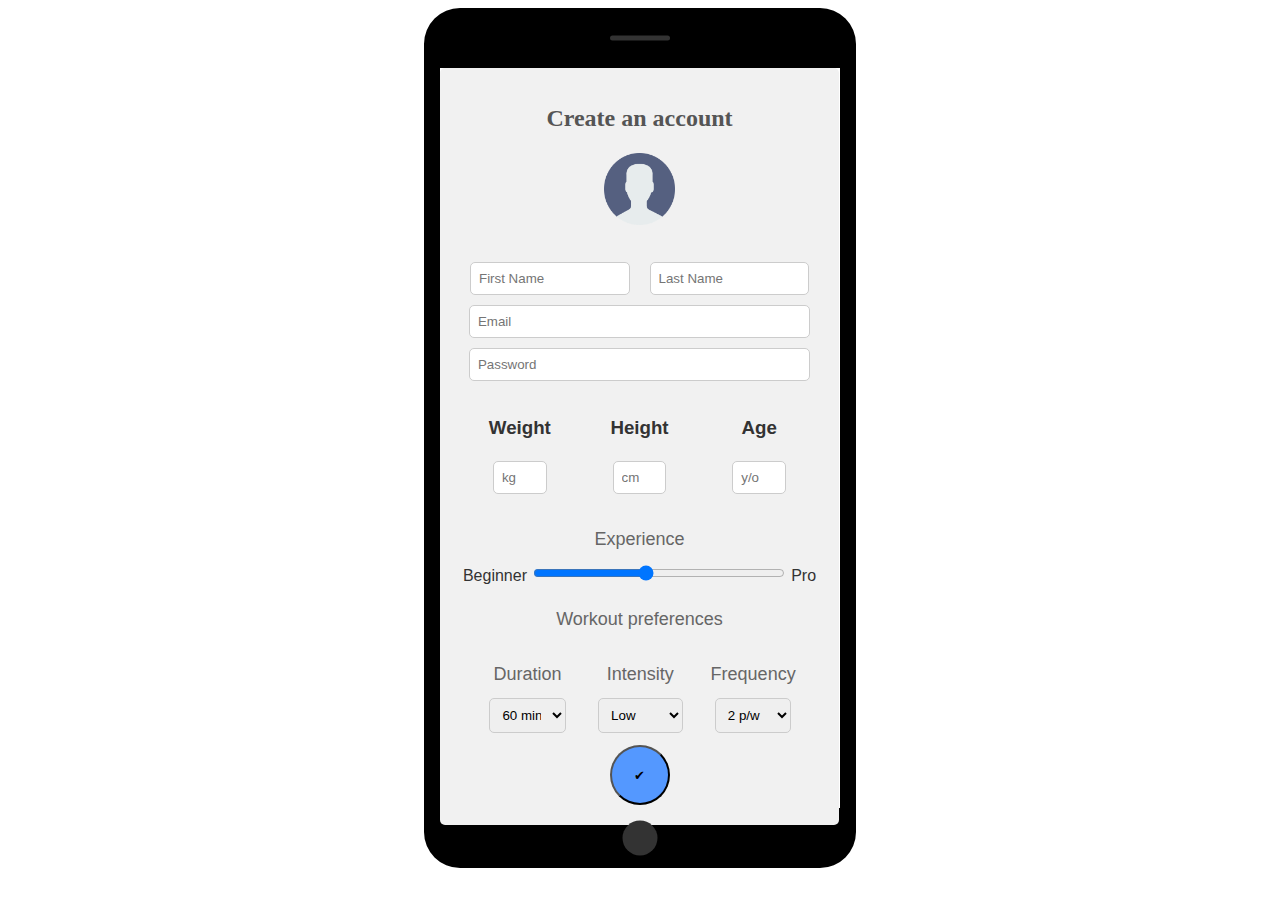
<file: index.html>
<!DOCTYPE html>
<html lang="en">
<head>
    <meta charset="UTF-8">
    <meta http-equiv="X-UA-Compatible" content="IE=edge">
    <meta name="viewport" content="width=device-width, initial-scale=1.0">
    <link rel="stylesheet" href="css/phone.css">
    <link rel="stylesheet" href="css/loginstyle.css">
    <title>Document</title>
</head>
<body>

    <div class="smartphone">
        <div class="content">
            <div class="container">
                <h1>Create an account</h1>
                <img id="user-img" src="images/user.png" alt="user">
                
                <div class="name-inputs">
                  <input type="text" placeholder="First Name">
                  <input type="text" placeholder="Last Name">
                </div>
                
                <div class="user-password-inputs">
                    <input type="email" placeholder="Email">
                    <input type="password" placeholder="Password">
                </div>
                
                <div class="measurements">
                    <div>
                        <h3>Weight</h3>
                        <input type="text" placeholder="kg">
                    </div>
                    <div>
                        <h3>Height</h3>
                        <input type="text" placeholder="cm">
                    </div>
                    <div>
                        <h3>Age</h3>
                        <input type="text" placeholder="y/o">
                    </div>
                </div>
                
                <p>Experience</p>

                <div class="range-div">
                    <label for="range-left">Beginner</label>
                    <input type="range" min="1" max="10" value="5" step="1">
                    <label for="range-right">Pro</label>
                </div>

                <p>Workout preferences</p>
                
                <div class="dropdowns">
                    <div class="dropdown-divs">
                        <p>Duration</p>
                        <select>
                            <option>60 min</option>
                            <option>90 min</option>
                            <option>120 min</option>
                          </select>
                    </div>
                    <div class="dropdown-divs">
                        <p>Intensity</p>
                        <select>
                            <option>Low</option>
                            <option>Moderate</option>
                            <option>High</option>
                          </select>
                    </div>
                    <div class="dropdown-divs">
                        <p>Frequency</p>
                        <select>
                            <option>2 p/w</option>
                            <option>3 p/w</option>
                            <option>4 p/w</option>
                            <option>5 p/w</option>
                          </select>
                    </div>
                </div>

                <button type="submit" onclick="window.location.href='main.html'">✔</button>
              </div>
        </div>
      </div>
    
</body>
</html>
</file>
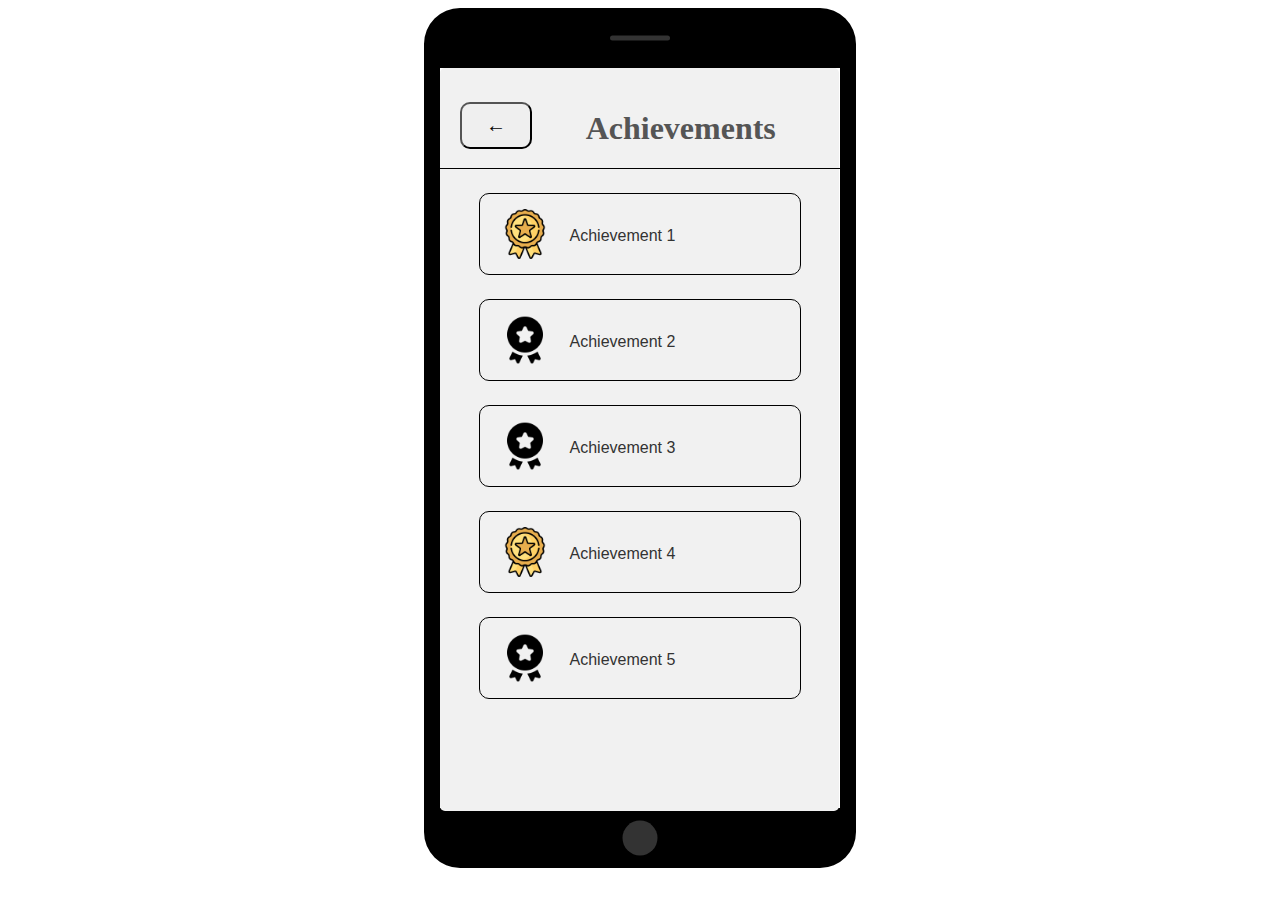
<file: achievements.html>
<!DOCTYPE html>
<html lang="en">
<head>
    <meta charset="UTF-8">
    <meta http-equiv="X-UA-Compatible" content="IE=edge">
    <meta name="viewport" content="width=device-width, initial-scale=1.0">
    <link rel="stylesheet" href="css/phone.css">
    <link rel="stylesheet" href="css/achievements.css">
    <title>Achievements</title>
</head>
<body>
    <div class="smartphone">
        <div class="content">
            <div class="container">
                <div class="header">
                    <button onclick="window.location.href='main.html'">←</button>
                    <h1>Achievements</h1>
                </div>
                <div class="line-between"></div>
                <br>

                <div>
                    <div class="achievement">
                        <img src="images/medal-gold.png" alt="Locked achievement image">
                        <div class="achievement_name">Achievement 1</div>
                    </div>
                </div>
                <br>
                <div>
                    <div class="achievement">
                        <img src="images/medal-.png" alt="Locked achievement image">
                        <div class="achievement_name">Achievement 2</div>
                    </div>
                </div>
                <br>
                <div>
                    <div class="achievement">
                        <img src="images/medal-.png" alt="Locked achievement image">
                        <div class="achievement_name">Achievement 3</div>
                    </div>
                </div>
                <br>
                <div>
                    <div class="achievement">
                        <img src="images/medal-gold.png" alt="Locked achievement image">
                        <div class="achievement_name">Achievement 4</div>
                    </div>
                </div>
                <br>
                <div>
                    <div class="achievement">
                        <img src="images/medal-.png" alt="Locked achievement image">
                        <div class="achievement_name">Achievement 5</div>
                    </div>
                </div>
            </div>
        </div>
    </div>
    <script src="main.js"></script>
</body>
</html>
</file>
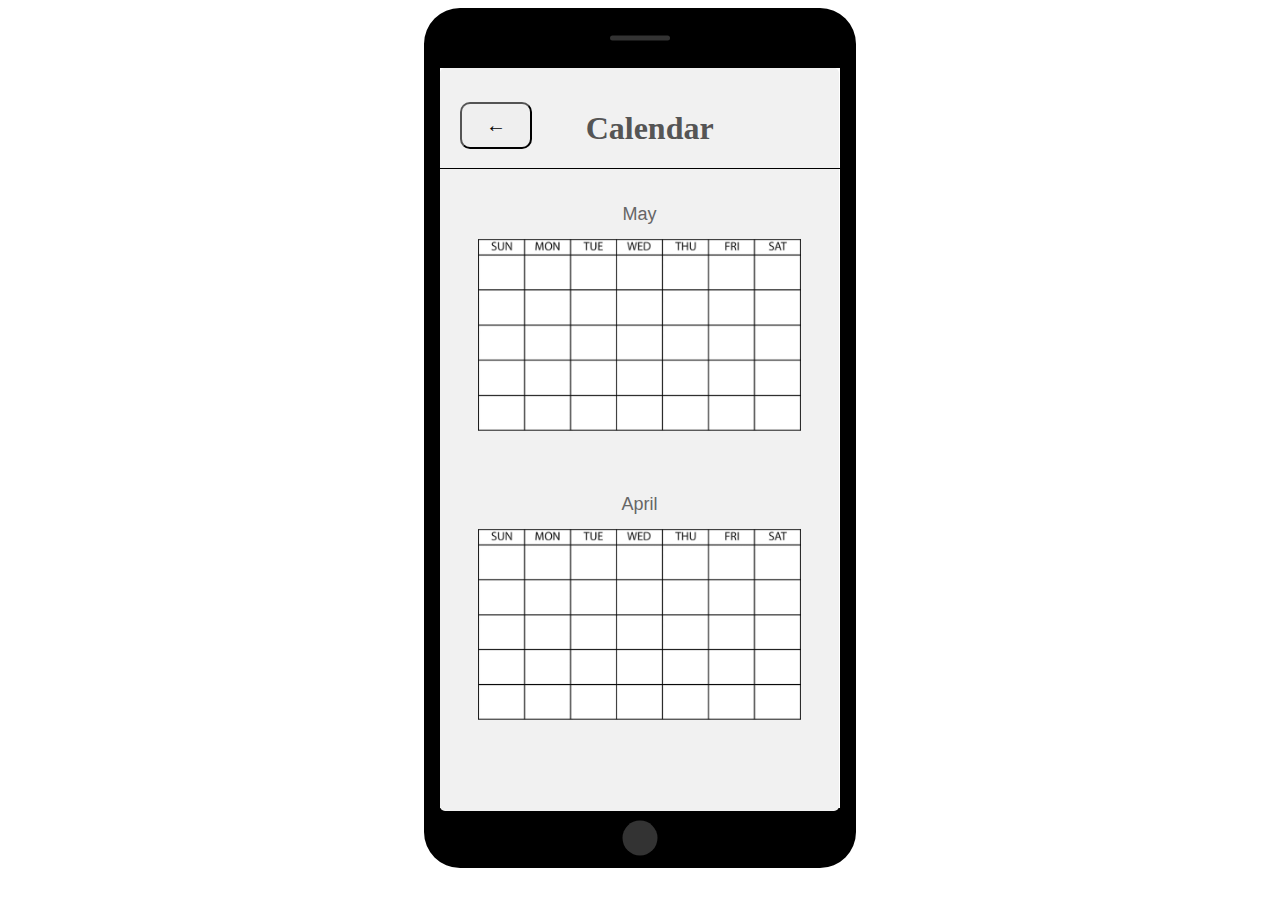
<file: calendar.html>
<!DOCTYPE html>
<html lang="en">
<head>
    <meta charset="UTF-8">
    <meta http-equiv="X-UA-Compatible" content="IE=edge">
    <meta name="viewport" content="width=device-width, initial-scale=1.0">
    <link rel="stylesheet" href="css/phone.css">
    <link rel="stylesheet" href="css/calendarstyle.css">
    <title>Calendar</title>
</head>
<body>
    <div class="smartphone">
        <div class="content">
            <div class="container">
                <div class="header">
                    <button onclick="window.location.href='main.html'">←</button>
                    <h1>Calendar</h1>
                </div>
                <div class="line-between"></div>

                <div class="calendars">
                    <p>May</p>
                    <img src="images/schedule.png" alt="calendar1">
                    <p>April</p>
                    <img src="images/schedule.png" alt="calendar2">
                </div>
            </div>
        </div>
    </div>
    
</body>
</html>
</file>
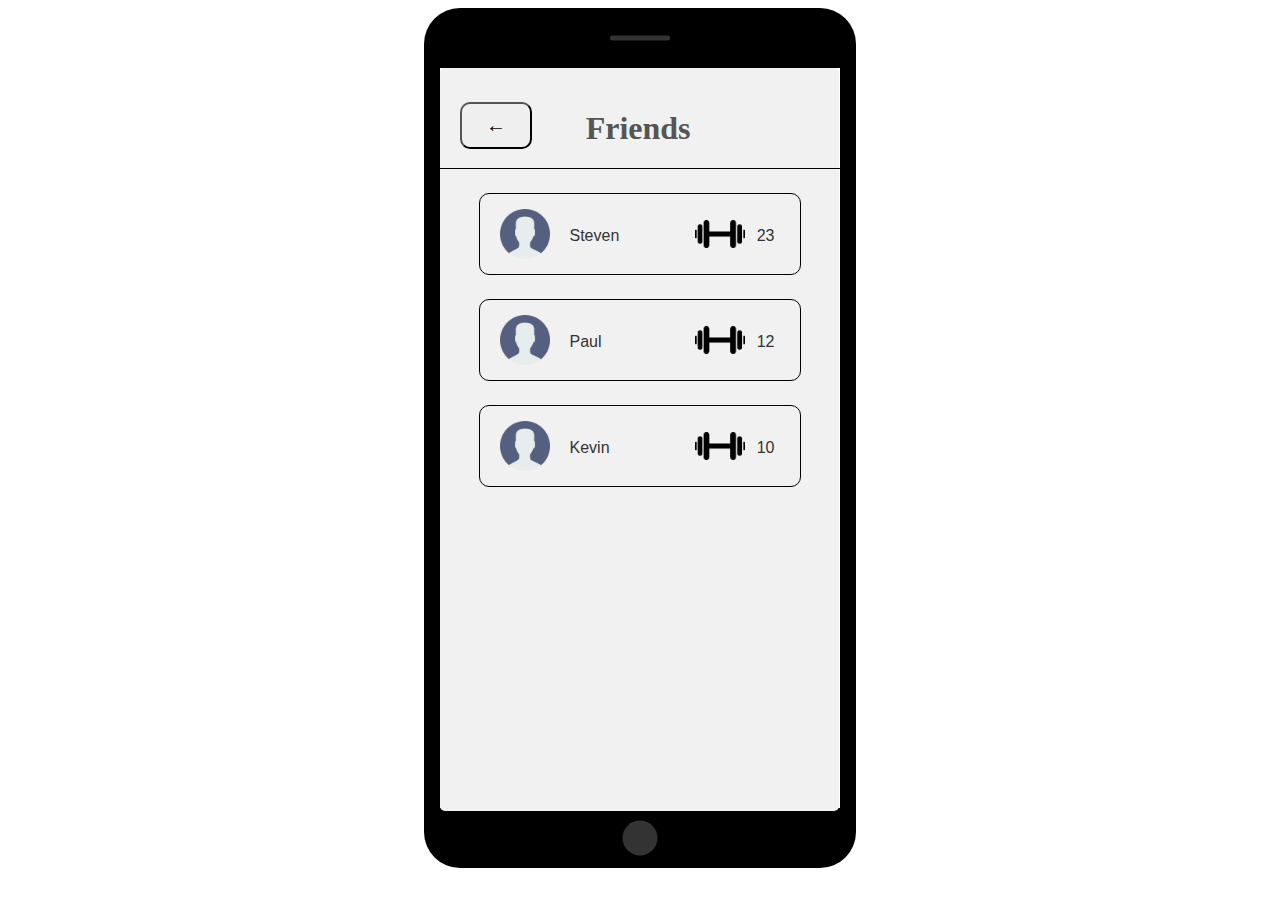
<file: friends.html>
<!DOCTYPE html>
<html lang="en">
<head>
    <meta charset="UTF-8">
    <meta http-equiv="X-UA-Compatible" content="IE=edge">
    <meta name="viewport" content="width=device-width, initial-scale=1.0">
    <link rel="stylesheet" href="css/phone.css">
    <link rel="stylesheet" href="css/friends.css">
    <title>Friends</title>
</head>
<body>
    <div class="smartphone">
        <div class="content">
            <div class="container">
                <div class="header">
                    <button onclick="window.location.href='main.html'">←</button>
                    <h1>Friends</h1>
                </div>
                <div class="line-between"></div>
                <br>

                <div class="friends_list">
                    <div class="friend">
                        <img src="images/user.png" alt="Profile picture">
                        <div class="friend_name">Steven</div>
                        <img class="streak_img" src = "images/dumbbell.png" alt="Streak picture">
                        <div class="streak_number">23</div>
                    </div>
                </div>
                <br>
                <div class="friends_list">
                    <div class="friend">
                        <img src="images/user.png" alt="Profile picture">
                        <div class="friend_name">Paul</div>
                        <img class="streak_img" src = "images/dumbbell.png" alt="Streak picture">
                        <div class="streak_number">12</div>
                    </div>
                </div>
                <br>
                <div class="friends_list">
                    <div class="friend">
                        <img src="images/user.png" alt="Profile picture">
                        <div class="friend_name">Kevin</div>
                        <img class="streak_img" src = "images/dumbbell.png" alt="Streak picture">
                        <div class="streak_number">10</div>
                    </div>
                </div>

                <div id="overlay" class="overlay">
                    <div id="popup" class="popup">
                        <img class="popup_pfp" src="images/user.png" alt="Profile picture">
                        <div>Lorem ipsum dolor sit amet, consectetur adipiscing elit, sed do eiusmod tempor incididunt ut labore et dolore magna aliqua. Ut enim ad minim veniam, quis nostrud exercitation ullamco laboris nisi ut aliquip ex ea commodo consequat. Duis aute irure dolor in reprehenderit in voluptate velit esse cillum dolore eu fugiat nulla pariatur. Excepteur sint occaecat cupidatat non proident, sunt in culpa qui officia deserunt mollit anim id est laborum.</div>
                    </div>
                </div>
            </div>
        </div>
    </div>
    <script src="friends.js"></script>
</body>
</html>
</file>
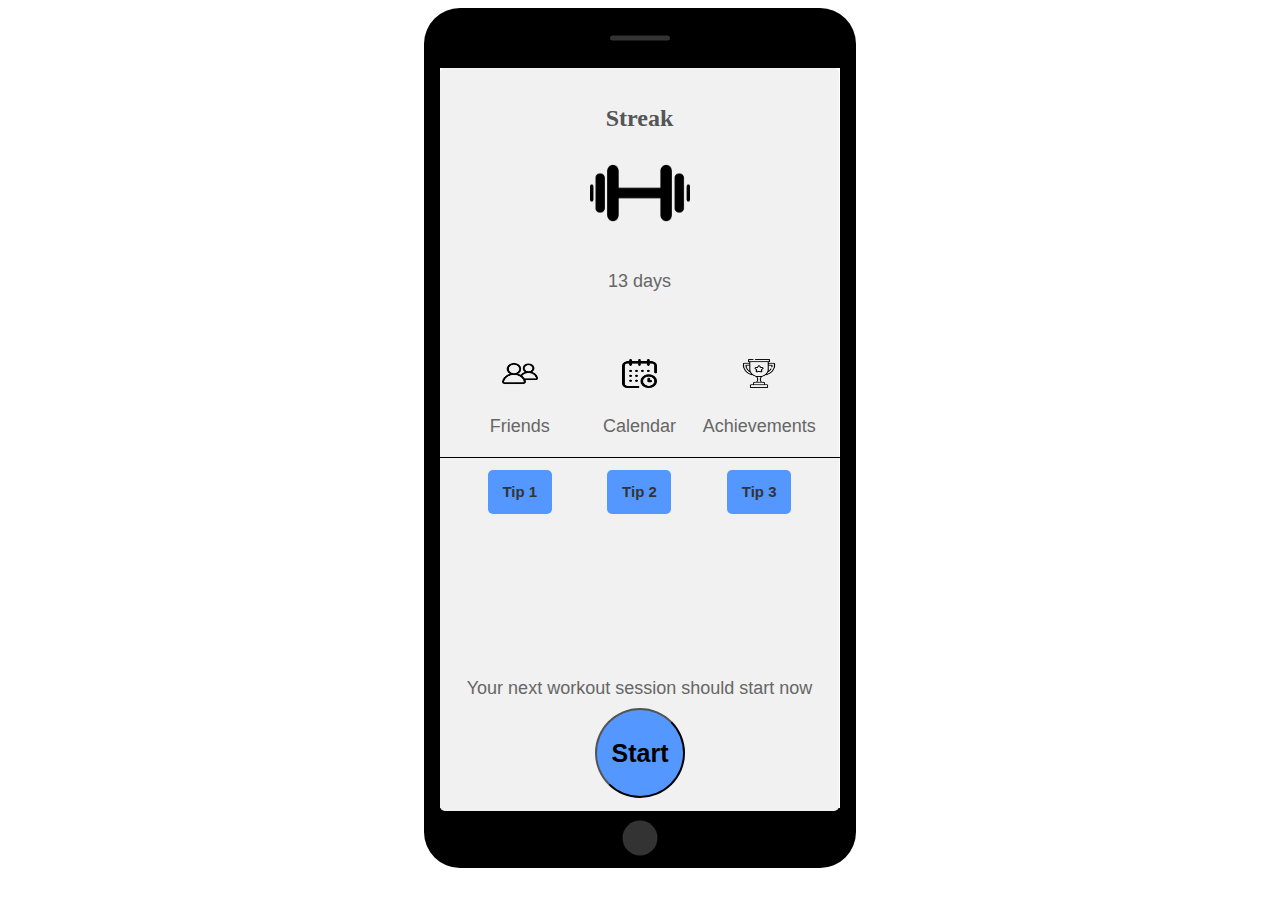
<file: main.html>
<!DOCTYPE html>
<html lang="en">
<head>
    <meta charset="UTF-8">
    <meta http-equiv="X-UA-Compatible" content="IE=edge">
    <meta name="viewport" content="width=device-width, initial-scale=1.0">
    <title>Main</title>
    <link rel="stylesheet" href="css/phone.css">
    <link rel="stylesheet" href="css/mainstyle.css">
</head>
<body>
    <div class="smartphone">
        <div class="content">
            <div class="container">
                <div class="streak-div">
                    <h1>Streak</h1>
                    <img src="images/dumbbell.png" alt="Streak Logo">
                    <p>13 days</p>
                </div>
    
                <div class="images">
                    <div class="image">
                        <a class="image-button" href="friends.html">
                            <img src="images/friends.png" alt="Friends">
                        </a>
                        <p>Friends</p>
                    </div>
                    <div class="image">
                        <a class="image-button" href="calendar.html">
                            <img src="images/calendar.png" alt="Calendar">
                        </a>
                        <p>Calendar</p>
                    </div>
                    <div class="image">
                        <a class="image-button" href="achievements.html">
                            <img src="images/trophy.png" alt="Achievements">
                        </a>
                        <p>Achievements</p>
                    </div>
                </div>

                <div class="line-between"></div>

                <div class="tips">
                    <div class="tip">Tip 1</div>
                    <div class="tip">Tip 2</div>
                    <div class="tip">Tip 3</div>
                </div>

                <p class="schedule-p">Your next workout session should start now</p>
    
                <button id="startButton" type="button">Start</button>

                <div id="overlay" class="overlay">
                    <div id="popup" class="popup">
                        <h2 id="workout_name">Leg day!</h2>
                        <img class="workout-image" src="images/legday.jpg" alt="legday">
                        <div class="decisionButtons">
                            <button id="refreshButton" onclick="change_workout()">♻️</button>
                            <button id="startSession" onclick="window.location.href='workoutsession.html'">Go</button>
                        </div>
                    </div>
                </div>

                <div id="tip_overlay" class="overlay">
                    <div id="tip_popup" class="popup">
                        Lorem ipsum dolor sit amet, consectetur adipiscing elit, sed do eiusmod tempor incididunt ut labore et dolore magna aliqua. Ut enim ad minim veniam, quis nostrud exercitation ullamco laboris nisi ut aliquip ex ea commodo consequat. Duis aute irure dolor in reprehenderit in voluptate velit esse cillum dolore eu fugiat nulla pariatur. Excepteur sint occaecat cupidatat non proident, sunt in culpa qui officia deserunt mollit anim id est laborum.
                    </div>
                </div>

                <div id="notimplemented_overlay" class="overlay">
                    <div id="notimplemented_popup" class="popup">
                        Not implemented, just do leg day
                    </div>
                </div>
            </div>
        </div>
    </div>

    <script src="main.js"></script>

</body>
</html>
</file>
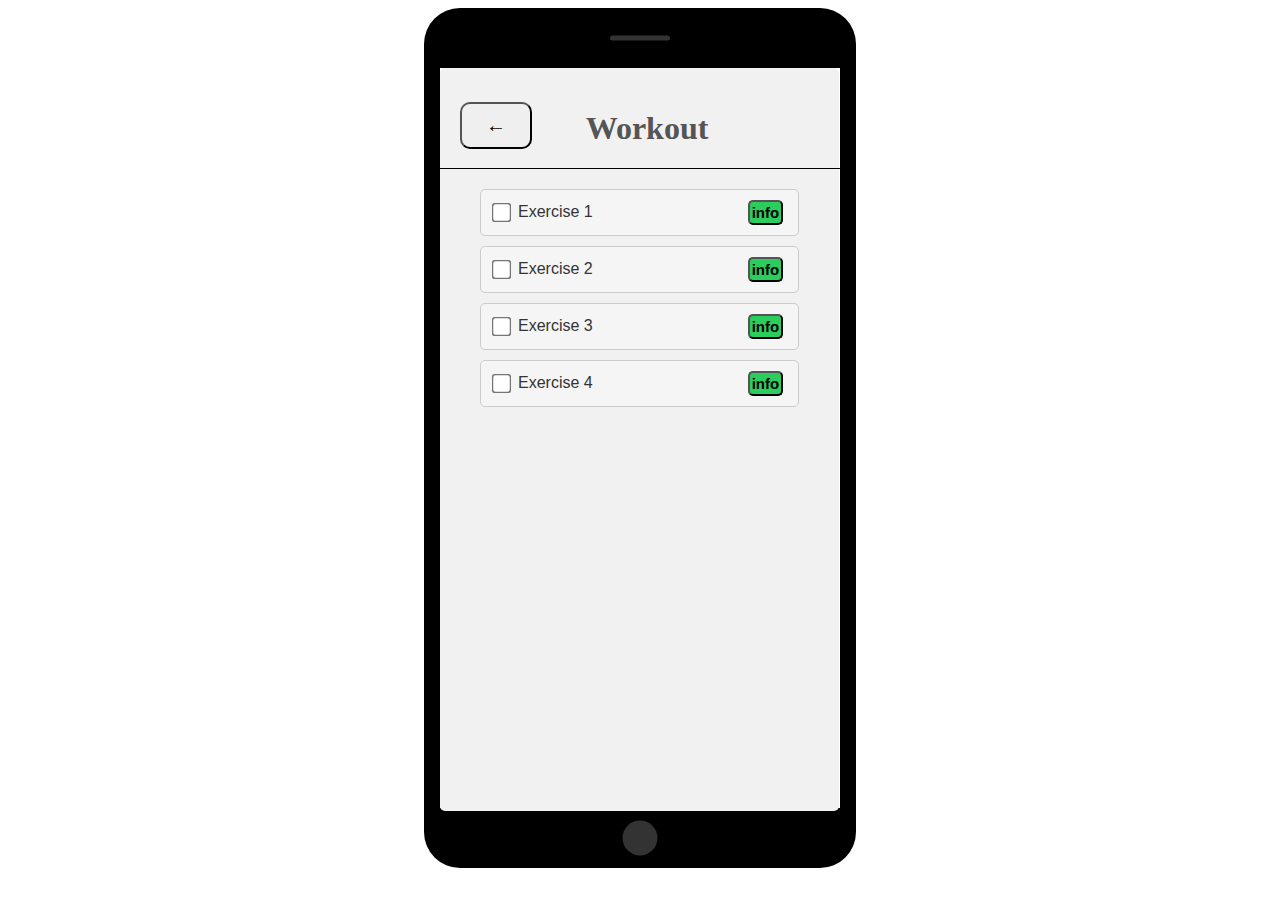
<file: workoutsession.html>
<!DOCTYPE html>
<html lang="en">
<head>
    <meta charset="UTF-8">
    <meta http-equiv="X-UA-Compatible" content="IE=edge">
    <meta name="viewport" content="width=device-width, initial-scale=1.0">
    <link rel="stylesheet" href="css/phone.css">
    <link rel="stylesheet" href="css/workoutsession.css">
    <title>Workout</title>
</head>
<body>
    <div class="smartphone">
        <div class="content">
            <div class="container">
                <div class="header">
                    <button onclick="window.location.href='main.html'">←</button>
                    <h1>Workout</h1>
                </div>
                <div class="line-between"></div>


                <div class="exercises">
                    <div class="exercise">
                        <input type="checkbox" id="option1" class="checkbox">
                        <label for="option1">Exercise 1</label>
                        <button class="info_button">info</button>
                    </div>
                    <div class="exercise">
                        <input type="checkbox" id="option2" class="checkbox">
                        <label for="option2">Exercise 2</label>
                        <button class="info_button">info</button>
                    </div>
                    <div class="exercise">
                        <input type="checkbox" id="option3" class="checkbox">
                        <label for="option3">Exercise 3</label>
                        <button class="info_button">info</button>
                    </div>
                    <div class="exercise">
                        <input type="checkbox" id="option4" class="checkbox" onclick="check_checkboxes()">
                        <label for="option4">Exercise 4</label>
                        <button class="info_button">info</button>
                    </div>
                </div>

                <div id="overlay" class="overlay">
                    <div id="popup" class="popup">
                        <div>Lorem ipsum dolor sit amet, consectetur adipiscing elit, sed do eiusmod tempor incididunt ut labore et dolore magna aliqua. Ut enim ad minim veniam, quis nostrud exercitation ullamco laboris nisi ut aliquip ex ea commodo consequat. Duis aute irure dolor in reprehenderit in voluptate velit esse cillum dolore eu fugiat nulla pariatur. Excepteur sint occaecat cupidatat non proident, sunt in culpa qui officia deserunt mollit anim id est laborum.</div>
                    </div>
                </div>

                <div id="done_overlay" class="overlay">
                    <div id="done_popup" class="done_popup">
                        <div>⭐Good job! All exercises completed!⭐</div>
                        <button class="done_button" onclick="window.location.href='main.html'">Complete workout</button>
                    </div>
                </div>
            </div>

        </div>
    </div>
    <script src="workout.js"></script>
</body>
</html>
</file>
<file: css/phone.css>
/* https://www.w3schools.com/howto/tryit.asp?filename=tryhow_css_device_smartphone */
html{
  margin: 0;
  padding: 0;
}

body {
  font-family: "Helvetica Neue", Arial, sans-serif;
  font-size: 16px;
  font-weight: 400;
  line-height: 1.5;
  color: #333;
}

h1 {
  font-family: "Garamond", serif;
  font-size: 32px;
  font-weight: 700;
  line-height: 1.2;
  color: #555;
  margin-bottom: 20px;
}

p {
  font-family: "Roboto", Arial, sans-serif;
  font-size: 18px;
  font-weight: 400;
  line-height: 1.5;
  color: #666;
  margin-bottom: 10px;
}

/* The device with borders */
.smartphone {
    position: relative;
    width:400px;
    height: 740px;
    margin: auto;
    border: 16px black solid;
    border-top-width: 60px;
    border-bottom-width: 60px;
    border-radius: 36px;
  }
  
  /* The horizontal line on the top of the device */
  .smartphone:before {
    content: '';
    display: block;
    width: 60px;
    height: 5px;
    position: absolute;
    top: -30px;
    left: 50%;
    transform: translate(-50%, -50%);
    background: #333;
    border-radius: 10px;
  }
  
  /* The circle on the bottom of the device */
  .smartphone:after {
    content: '';
    display: block;
    width: 35px;
    height: 35px;
    position: absolute;
    left: 50%;
    bottom: -65px;
    transform: translate(-50%, -50%);
    background: #333;
    border-radius: 50%;
  }
  
  /* The screen (or content) of the device */
  .smartphone .content {
    width: 399px;
    height: 740px;
    background: white;
    text-align: center;
  }
</file>
<file: css/loginstyle.css>
#user-img{
    width: 20%;
    height: 20%;
    margin-bottom: 20px;
}

.container {
    max-width: 400px;
    flex: 1;
    margin-right: 10px;
    margin: 0 auto;
    padding: 20px;
    text-align: center;
    background-color: #f1f1f1;
    border-radius: 5px;
  }
  
  h1 {
    font-size: 24px;
  }

  .name-inputs {
    display: flex;
  }

  .name-inputs input {
    width: 40%;
    padding: 8px;
    border-radius: 5px;
    margin: 10px;
    border: 1px solid #ccc;
  }

  .user-password-inputs{
      display: block;
      margin-bottom: 5px;
  }
  
  .user-password-inputs input{
    width: 90%;
    padding: 8px;
    border-radius: 5px;
    margin-bottom: 10px;
    border: 1px solid #ccc;
}
    
.measurements{
    display: flex;
    margin-bottom: 2rem;
}

  .measurements input {
    width: 30%;
    padding: 8px;
    border-radius: 5px;
    border: 1px solid #ccc;
  }
  
  input[type="range"] {
    width: 70%;
  }
  
  .dropdowns{
      display: flex;
      margin-left: 7%;
  }
  
  .dropdowns select {
    width: 90%;
    margin-bottom: 0.75rem;
    padding: 8px;
    border-radius: 5px;
    border: 1px solid #ccc;
  }

  .dropdown-divs{
    margin-right: 7%;
  }
  
  button[type="submit"] {
    width: 60px;
    height: 60px;
    text-align: center;
    padding: 0;
    border-radius: 50%;
    background-color: #5498ff;
  }
</file>
<file: css/achievements.css>
.container{
    max-width: 400px;
    height: 95%;
    flex: 1;
    margin-right: 10px;
    margin: 0 auto;
    padding: 20px;
    text-align: center;
    background-color: #f1f1f1;
    border-radius: 5px;
  }

.header{
    display: flex;
}

.header button{
    margin-top: 4%;
    height: 50%;
    width: 20%;
    margin-right: 15%;
    font-size: 20px;
    font-weight: bold;
    padding: 10px;
    border-radius: 10px;
}

.line-between{
    border-bottom: 1px solid black;
    margin-left: -2rem;
    width: 115%;
}

img {
    width: 50px;
    height: 50px;
    margin-top: 15px;
    margin-left: 20px;
}

.achievement {
    width: 320px;
    height: 80px;
    margin: auto;

    border-width: 1px;
    border-style: solid;
    border-color: black;
    border-radius: 10px;

    display: flex;
    justify-content: left;

    position: relative;
}

.achievement_name {
    margin-left: 20px;
    margin-top: 30px;
}
</file>
<file: css/calendarstyle.css>
.container{
    max-width: 400px;
    height: 95%;
    flex: 1;
    margin-right: 10px;
    margin: 0 auto;
    padding: 20px;
    text-align: center;
    background-color: #f1f1f1;
    border-radius: 5px;
  }

  .header{
      display: flex;
  }

  .header button{
      margin-top: 4%;
      height: 50%;
      width: 20%;
      margin-right: 15%;
      font-size: 20px;
      font-weight: bold;
      padding: 10px;
      border-radius: 10px;
  }

  .line-between{
    border-bottom: 1px solid black;
    margin-left: -2rem;
    width: 115%;
  }

  .calendars{
      margin-top: 2rem;
      font-size: 24px;
  }

  .calendars img{
    width: 90%;
    height: 100%;
    margin-bottom: 2rem;
  }
</file>
<file: css/friends.css>
.container{
    max-width: 400px;
    height: 95%;
    flex: 1;
    margin-right: 10px;
    margin: 0 auto;
    padding: 20px;
    text-align: center;
    background-color: #f1f1f1;
    border-radius: 5px;
  }

.header{
    display: flex;
}

.header button{
    margin-top: 4%;
    height: 50%;
    width: 20%;
    margin-right: 15%;
    font-size: 20px;
    font-weight: bold;
    padding: 10px;
    border-radius: 10px;
}

.line-between{
    border-bottom: 1px solid black;
    margin-left: -2rem;
    width: 115%;
}

img {
    width: 50px;
    height: 50px;
    margin-top: 15px;
    margin-left: 20px;
}

.friend {
    width: 320px;
    height: 80px;
    margin: auto;

    border-width: 1px;
    border-style: solid;
    border-color: black;
    border-radius: 10px;

    display: flex;
    justify-content: left;

    position: relative;
}

.friend_name {
    margin-left: 20px;
    margin-top: 30px;
}

.streak_img {
    position: absolute;
    right: 55px;
}

.streak_number {
    position: absolute;
    right: 25px;
    top: 30px;
}

.popup {
    position: relative;
    top: 50%;
    left: 50%;
    transform: translate(-50%, -50%);
    background-color: #ffffff;
    border: 1px solid #ccc;
    padding: 20px;
    width: 300px;
    height: 380px;
    box-shadow: 0 2px 5px rgba(0, 0, 0, 0.3);
    border-radius: 20px;
    display: none;
}

.overlay {
    position: absolute;
    top: 0;
    left: 0;
    width: 100%;
    height: 105%;
    background-color: rgba(0, 0, 0, 0.5);
    display: none;
}

.popup_pfp {
    margin-left: 0px;
    margin-top: 15px;
}
</file>
<file: css/mainstyle.css>
img {
    width: 100px;
  }

  .streak-div{
    margin-bottom: 4rem;
  }

  .images {
    display: flex;
    justify-content: center;
    width: 100%;
  }

  .line-between{
    border-bottom: 1px solid black;
    margin-left: -2rem;
    width: 115%;
  }

  .images img{
      width: 30%;
      height: 30%;
  }

  #startButton {
    margin-top: 10%;
    width: 90px;
    height: 90px;
    text-align: center;
    font-size: 25px;
    font-weight: bold;
    padding: 0;
    border-radius: 50%;
    bottom: 10px;
    left: 155px;
    background-color: #5498ff;
    position: absolute;
  }

  .container{
    max-width: 400px;
    height: 95%;
    flex: 1;
    margin-right: 10px;
    margin: 0 auto;
    padding: 20px;
    text-align: center;
    background-color: #f1f1f1;
    border-radius: 5px;
  }

  h1 {
    font-size: 24px;
    margin-bottom: 10px;
  }

  p {
    font-size: 18px;
  }

  .schedule-p{
    margin-top: 45%;
  }

  .popup {
    position: relative;
    top: 50%;
    left: 50%;
    transform: translate(-50%, -50%);
    background-color: #ffffff;
    border: 1px solid #ccc;
    padding: 20px;
    width: 300px;
    height: 380px;
    box-shadow: 0 2px 5px rgba(0, 0, 0, 0.3);
    border-radius: 20px;
    display: none;
}

.overlay {
  position: absolute;
  top: 0;
  left: 0;
  width: 100%;
  height: 105%;
  background-color: rgba(0, 0, 0, 0.5);
  display: none;
}

#closeButton{
  position: absolute;
  top: 10px;
  right: 10px;
  width: 20px;
  height: 20px;
  border-radius: 5px;
  text-align: center;
  border: none;
}

.workout-image{
  width: 85%;
  height: 65%;
  margin-bottom: 2rem;
}

#refreshButton{
  position: absolute;
  left: 20px;
  bottom: 20px;
  background-color: #5498ff;
}

#startSession{
  position: absolute;
  right: 20px;
  bottom: 20px;
  background-color: #2bce5c;
}

.decisionButtons button{
  margin-top: 2rem;
  border-radius: 50%;
  text-align: center;
  border: none;
  padding: 15px;
}

.tips {
  display: flex;
  justify-content: space-around;
  margin-top: 12px;
}

.tip {
  font-size: 15px;
  font-weight: bold;
  padding: 0;
  border-radius: 5px;
  background-color: #5498ff;
  padding: 2px;
  width: 60px;
  height: 40px;
  text-align: center;
  vertical-align: middle;
  line-height: 40px;
}
</file>
<file: css/workoutsession.css>
.container{
    max-width: 400px;
    height: 95%;
    flex: 1;
    margin-right: 10px;
    margin: 0 auto;
    padding: 20px;
    text-align: center;
    background-color: #f1f1f1;
    border-radius: 5px;
  }

  .header{
    display: flex;
}

.header button{
    margin-top: 4%;
    height: 50%;
    width: 20%;
    margin-right: 15%;
    font-size: 20px;
    font-weight: bold;
    padding: 10px;
    border-radius: 10px;
}

.line-between{
    border-bottom: 1px solid black;
    margin-left: -2rem;
    width: 115%;
}

img {
    width: 50px;
    height: 50px;
    margin-top: 15px;
    margin-left: 20px;
}

.exercises {
    margin: 20px;
}

.exercise {
    display: flex;
    align-items: center;
    margin-bottom: 10px;
    padding: 10px;
    background-color: #f5f5f5;
    border: 1px solid #ccc;
    border-radius: 5px;
}

.exercise:hover {
    background-color: #eaeaea;
}

.popup {
    position: relative;
    top: 50%;
    left: 50%;
    transform: translate(-50%, -50%);
    background-color: #ffffff;
    border: 1px solid #ccc;
    padding: 20px;
    width: 300px;
    height: 380px;
    box-shadow: 0 2px 5px rgba(0, 0, 0, 0.3);
    border-radius: 20px;
    display: none;
}

.overlay {
    position: absolute;
    top: 0;
    left: 0;
    width: 100%;
    height: 105%;
    background-color: rgba(0, 0, 0, 0.5);
    display: none;
}

.info_button {
    font-size: 15px;
    font-weight: bold;
    padding: 0;
    border-radius: 5px;
    background-color: #2bce5c;
    padding: 2px;
    margin-left: 155px;
}

.done_popup {
    position: relative;
    top: 50%;
    left: 50%;
    transform: translate(-50%, -50%);
    background-color: #ffffff;
    border: 1px solid #ccc;
    padding: 20px;
    width: 300px;
    height: 70px;
    box-shadow: 0 2px 5px rgba(0, 0, 0, 0.3);
    border-radius: 20px;
    display: none;
    justify-content: center;
    flex-direction: column;
}

.done_button {
    font-size: 15px;
    font-weight: bold;
    padding: 0;
    border-radius: 5px;
    background-color: #2bce5c;
    padding: 2px;
}

input[type=checkbox] {
    transform: scale(1.5);
    margin-right: 10px;
}
</file>
